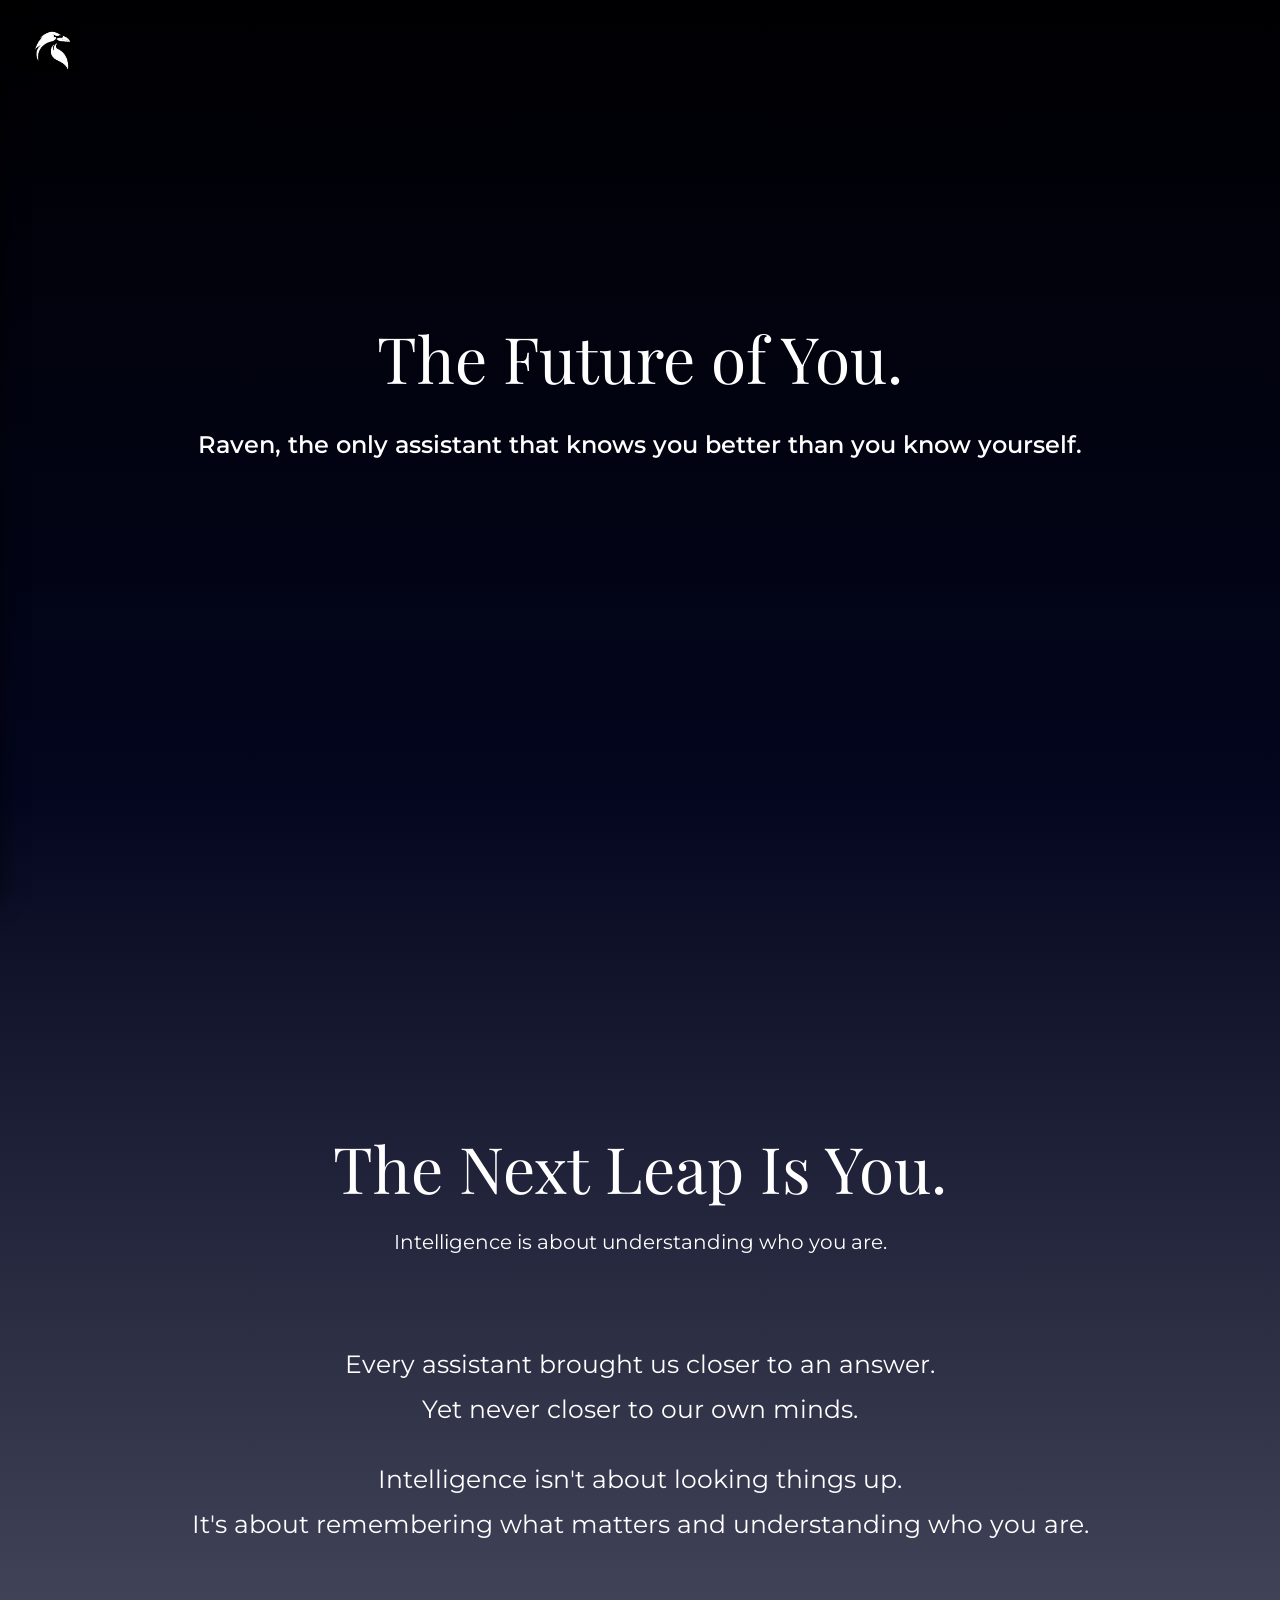
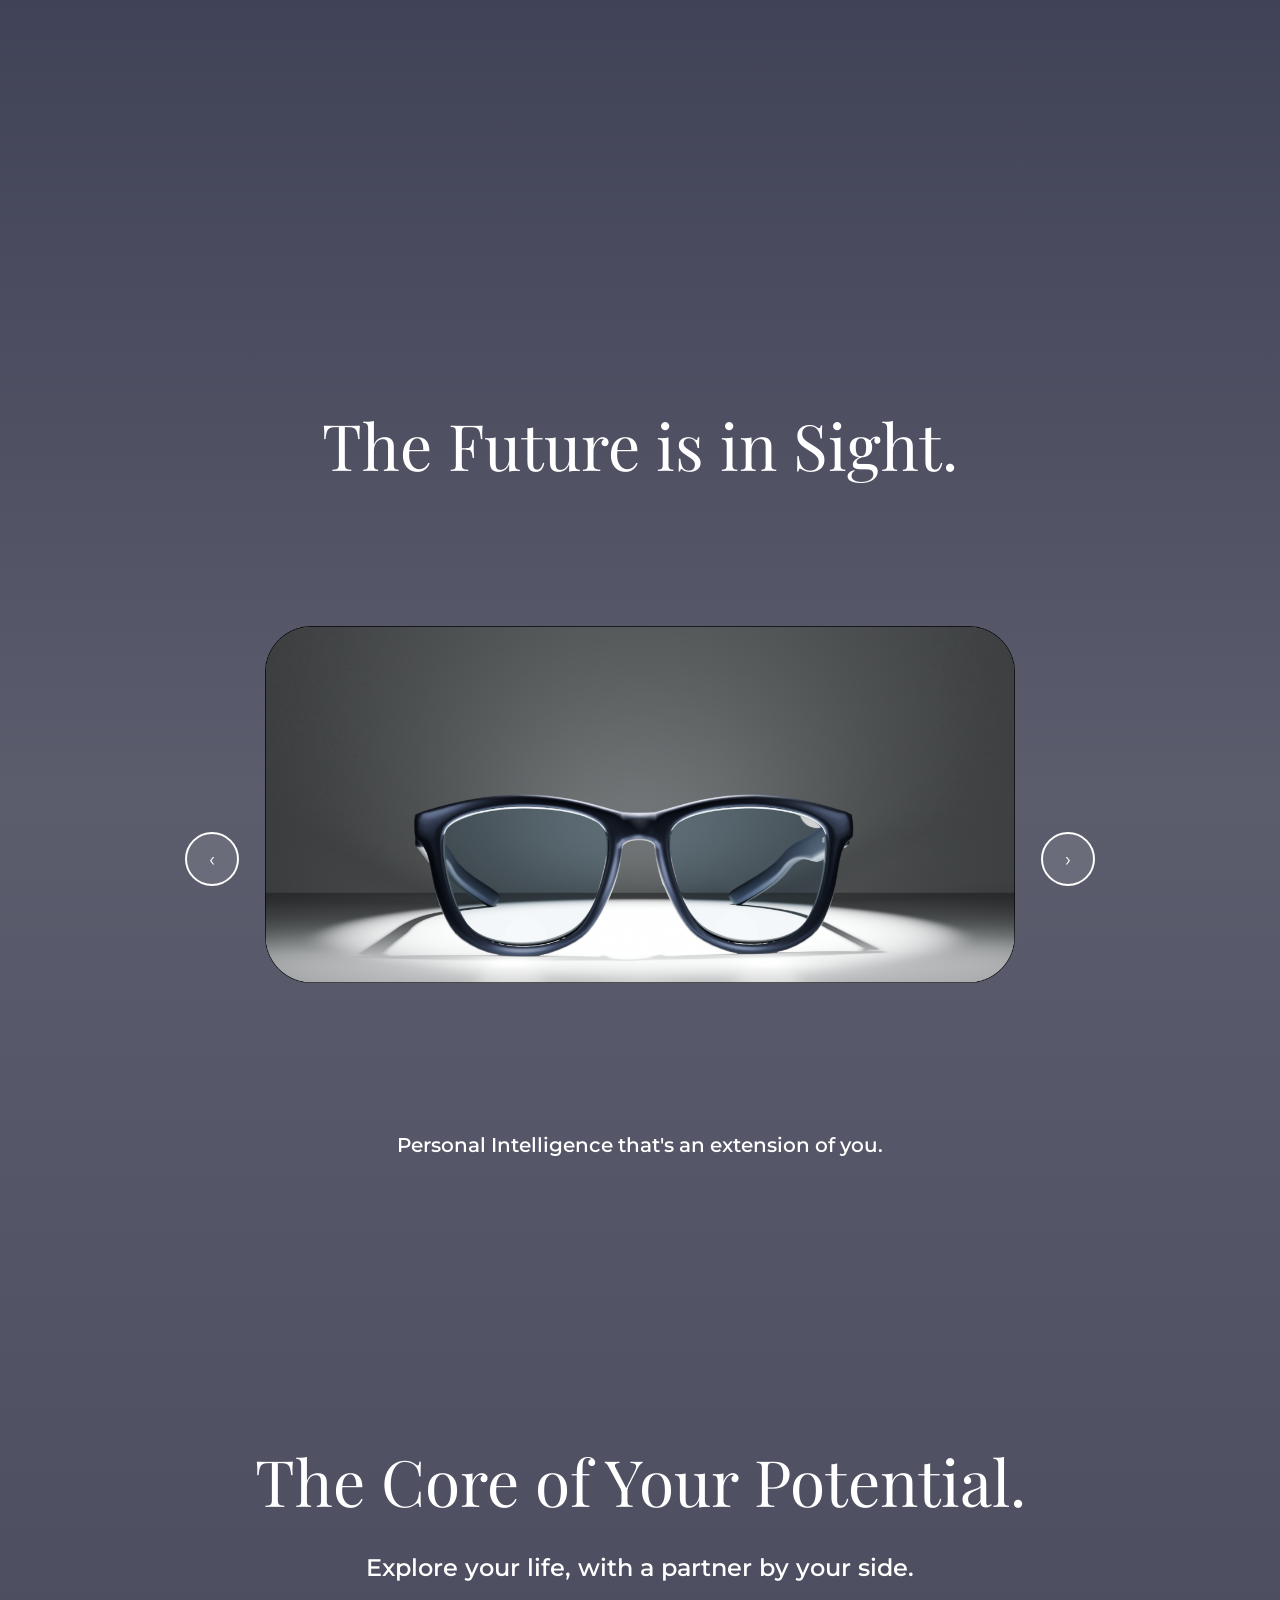
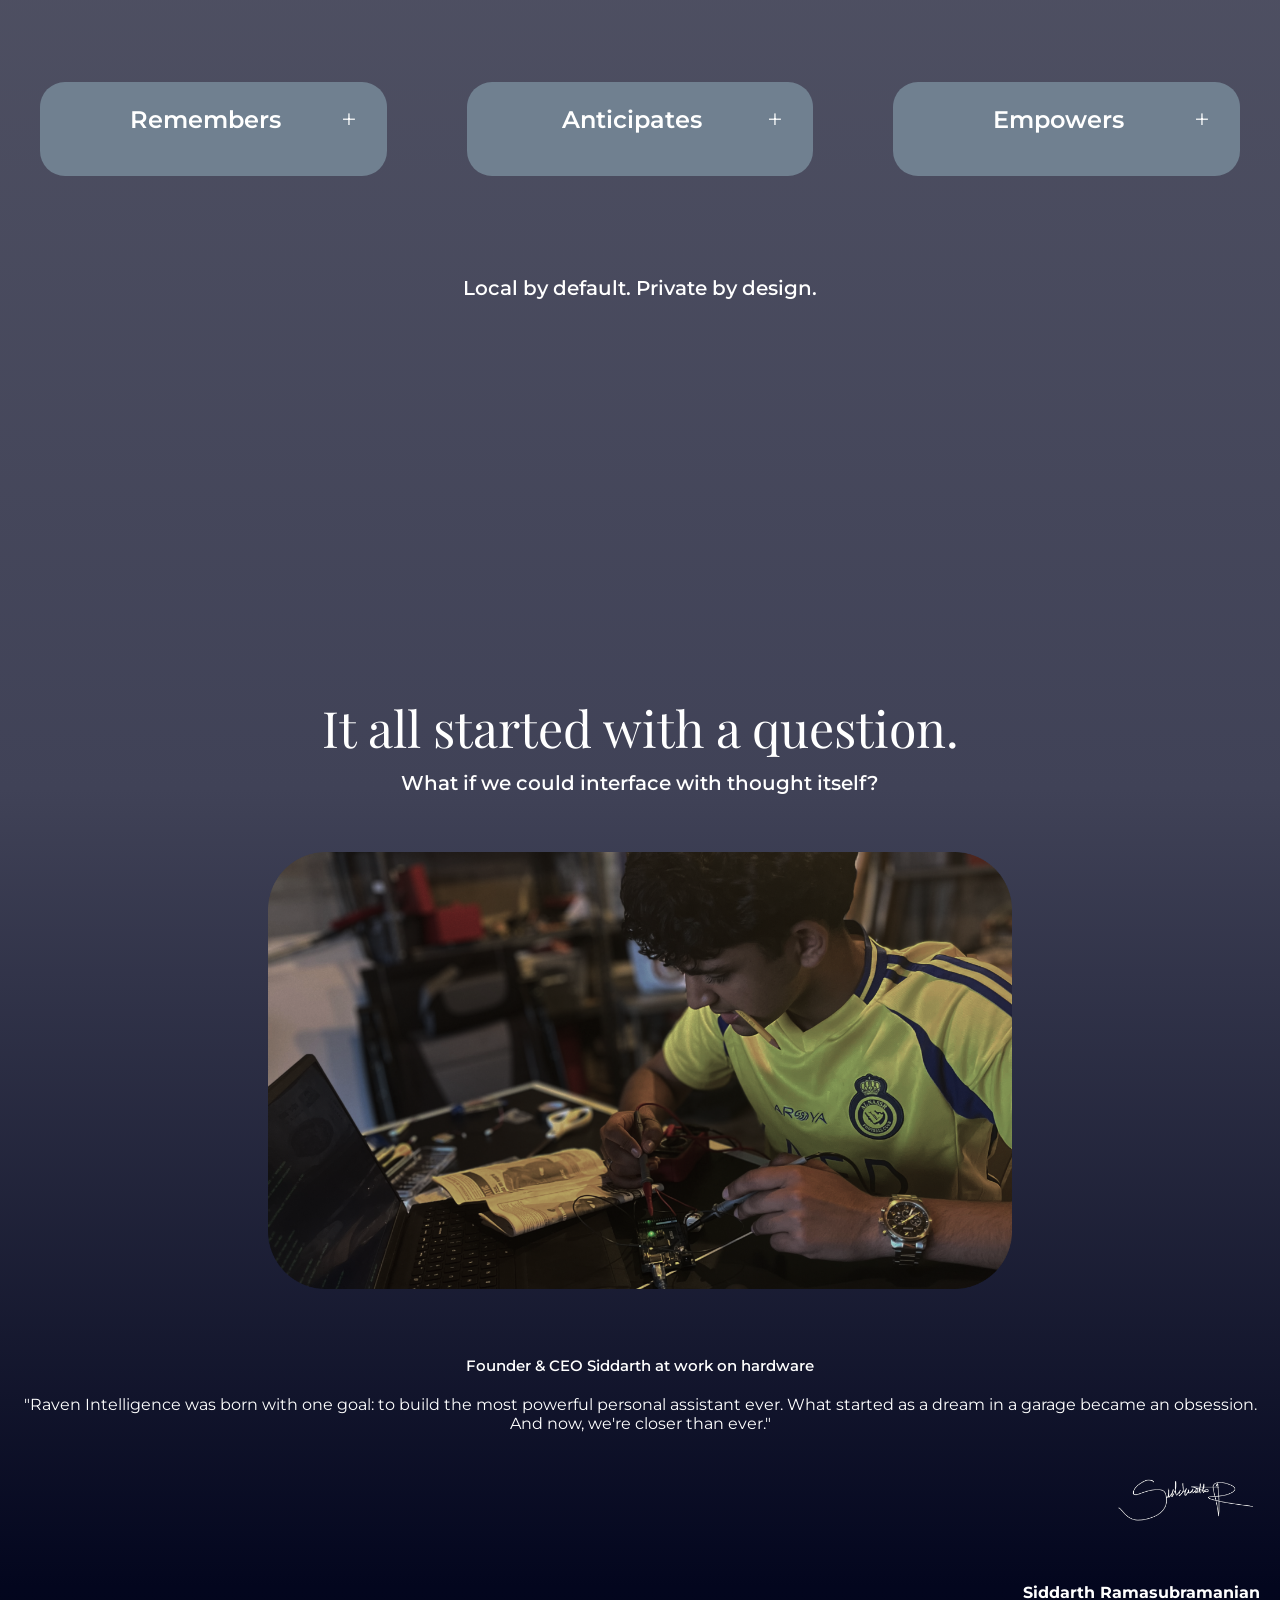
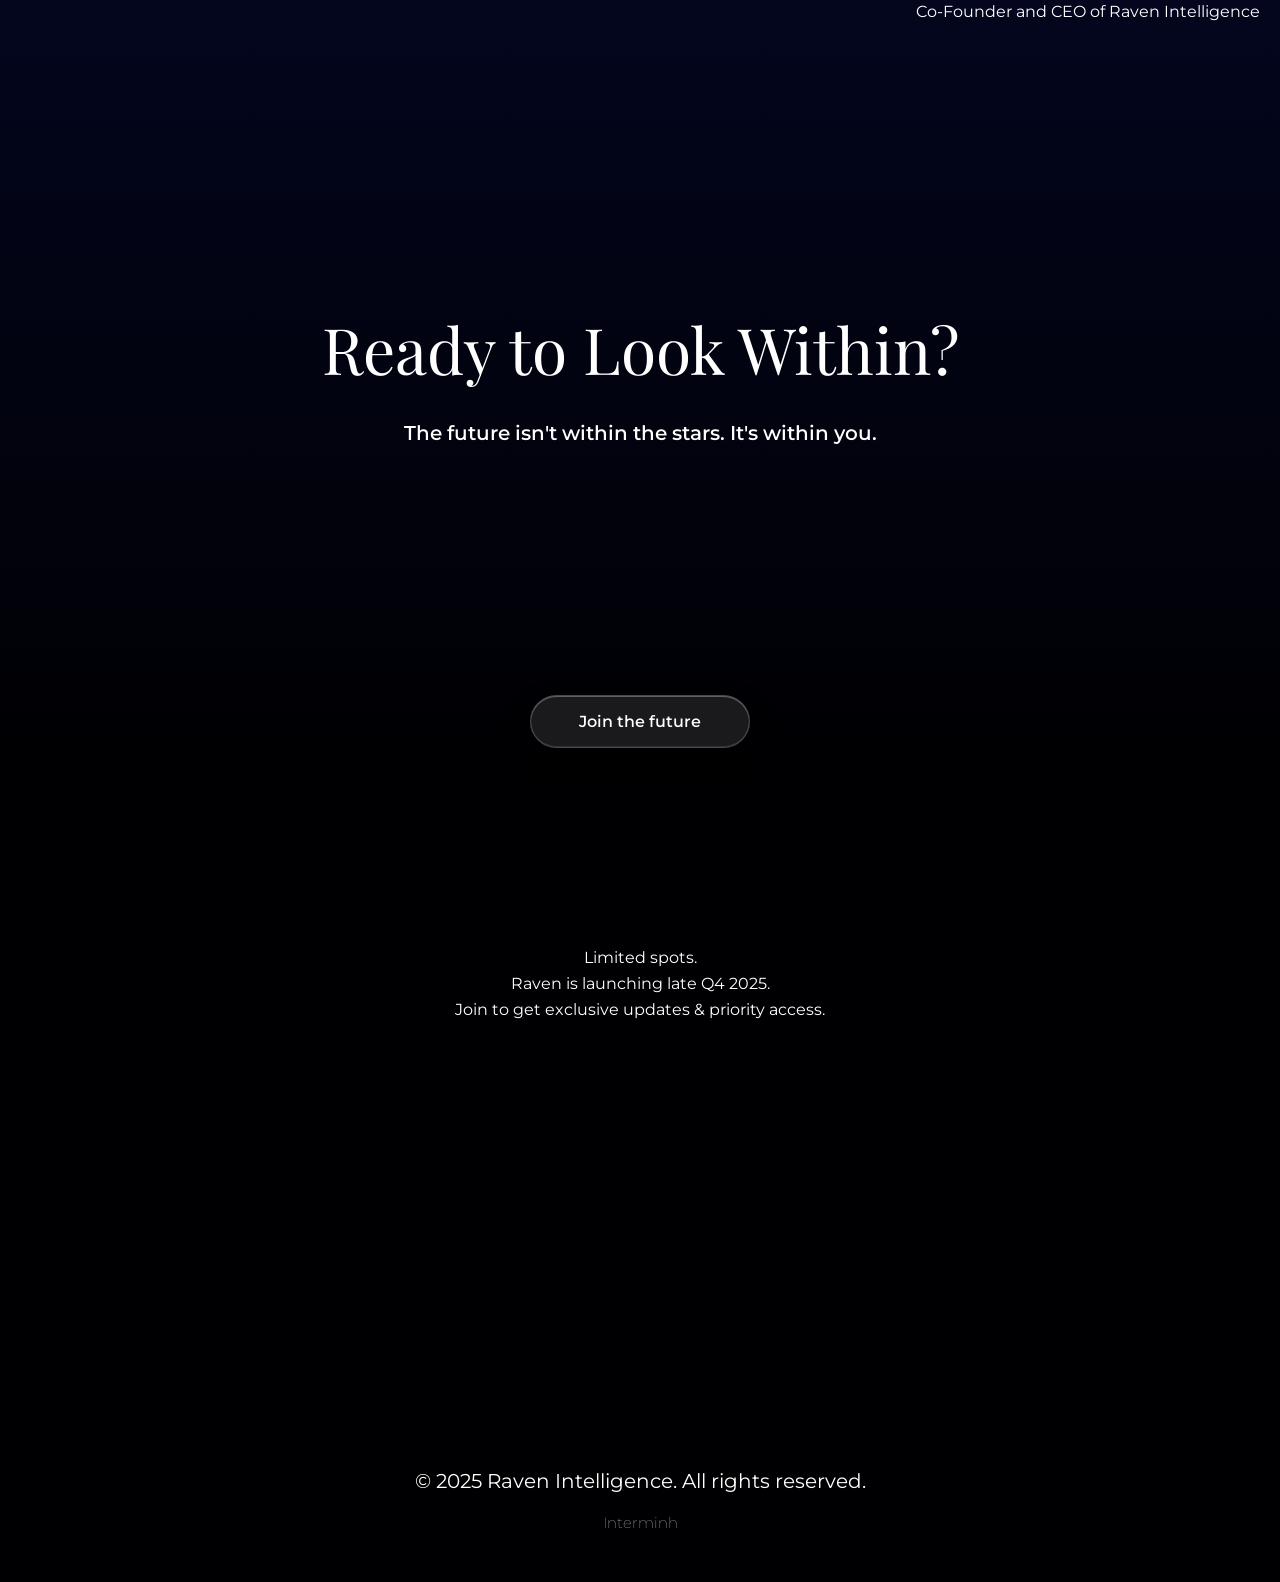
<file: index.html>
<!DOCTYPE html>
<html lang="en">
<head>
    <meta charset="UTF-8">
    <meta name="viewport" content="width=device-width, initial-scale=1.0">
    <title>Raven Intelligence</title>
    <link rel = "stylesheet" href = "index.css">
    <!-- Imported Playfair Display and Montserrat-->
     <link href="https://fonts.googleapis.com/css2?family=Playfair+Display&display=swap" rel="stylesheet">
     <link href="https://fonts.googleapis.com/css2?family=Montserrat&display=swap" rel="stylesheet">
</head>

<body>
    <!-- Header -->
    <div class = "header">
        <div class = "mainbar">
            <div class = "logo" onclick="toggleSideMenu()"><img src = "./images/raven-logo.jpg" alt = "The premier logo of Raven Intelligence."></div>
        </div>
        <div class = "hook">
            <div class = "top">The Future of You.</div>
            <div class = "middle">Raven, the only assistant that knows you better than you know yourself.</div>
            <div class = "arrow"><div></div><div></div></div>
        </div>
    </div>

    <!-- Side Menu -->
    <div class="side-menu" id="sideMenu">
        <div class="side-menu-header">
            <div class="menu-logo">
                <img src="./images/raven-logo.jpg" alt="Raven Intelligence">
                <span>Raven Intelligence</span>
            </div>
            <div class="close-btn" onclick="toggleSideMenu()">&times;</div>
        </div>
        <nav class="side-menu-nav">
            <a href="#info" onclick="closeSideMenuAndScroll('info')">About Us</a>
            <a href="#reveal" onclick="closeSideMenuAndScroll('reveal')">Features</a>
            <a href="#intro" onclick="closeSideMenuAndScroll('intro')">How It Works</a>
            <a href="#beginnings" onclick="closeSideMenuAndScroll('beginnings')">Our Story</a>
            <a href="https://stats.sender.net/forms/ejRJNv/view" target="_blank" rel="noopener noreferrer">Join the Waitlist</a>
        </nav>
    </div>

    <div class="side-menu-overlay" id="sideMenuOverlay" onclick="toggleSideMenu()"></div>

    <!-- Info section -->
     <div class = "info" id="info">
        <div class = "top">
            <div class = "title">The Next Leap Is You.</div>
            <div class = "under">Intelligence is about understanding who you are.</div>
        </div>
        <div class = "mid">
            <div class = "line">
                <div>Every assistant brought us closer to an answer.</div>
                <div>Yet never closer to our own minds.</div>
            </div>
            <div class = "line">
                <div>Intelligence isn't about looking things up.</div>
                <div>It's about remembering what matters and understanding who you are.</div>
            </div>
        <div class = "bottom">
        </div>
     </div>

     <!-- Reveal / product showcase carousel -->
     <div class = "reveal" id="reveal">
        <div class = "top">
            <div class = "title">The Future is in Sight.</div>
        </div>
        <div class="carousel-container" data-carousel="reveal">
            <div class="carousel-arrow left" onclick="previousSlide('reveal')">&#8249;</div>
            
            <div class="mid-content">
                <div class="reveal-mid1 active">
                    <div>
                        <div class = "photo"><img src = "images/raven-3.png" alt = "The front-view of Raven's Founder Edition model."></div>
                        <div class = "text">Personal Intelligence that's an extension of you.</div>
                    </div>
                </div>
                <div class="reveal-mid2">
                    <div>
                         <div class = "photo"><img src = "images/raven-1.png" alt = "The back-view of Raven's Founder Edition model."></div>
                         <div class = "text">Raven isn't in your way. You see through it.</div>
                    </div>
                </div>
                <div class="reveal-mid3">
                    <div>
                        <div class = "photo"><img src = "images/raven-2.png" alt = "A close up view of the personalized serial number on the product."></div>
                        <div class = "text">One of one thousand. Made to be remembered.</div>
                    </div>
                </div>
                <div class="reveal-mid4">
                    <div>
                        <div class = "photo"><img src = "images/raven-4.png" alt = "A view of the limited etching included on Raven FE."></div>
                        <div class = "text">Founder's Edition. Yours alone.</div>
                    </div>
                </div>
            </div>
            
            <div class="carousel-arrow right" onclick="nextSlide('reveal')">&#8250;</div>
        </div>
        
        <!-- Dot indicators for reveal carousel -->
        <div class="carousel-dots" data-carousel="reveal">
            <div class="dot active" onclick="goToSlide('reveal', 0)"></div>
            <div class="dot" onclick="goToSlide('reveal', 1)"></div>
            <div class="dot" onclick="goToSlide('reveal', 2)"></div>
            <div class="dot" onclick="goToSlide('reveal', 3)"></div>
        </div>
        <div class = "bottom">
        </div>
     </div>

    <!-- Intro section -->
     <div class = "intro" id="intro">
        <div class = "meet">
            <div class = "meet1">The Core of Your Potential.</div>
            <div class = "meet2">Explore your life, with a partner by your side.</div>
        </div>
        <div class = "table">
            <div class = "box" id="box1" onclick="toggleBox(this)">
                <div class = "sec">
                    <div>Remembers</div>
                    <div>+</div>
                </div>
                <div class = "text">
                    <div><strong>The most personal assistant ever made.</strong></div>
                    <div>Raven listens to, and remembers what you say, and uses it to answer your questions like a second brain.</div>
                </div>
            </div>
            <div class = "box" id="box2" onclick="toggleBox(this)">
                <div class = "sec">
                    <div>Anticipates</div>
                    <div>+</div>
                </div>
                <div class = "text">
                    <div><strong>Raven understands the world around you.</strong></div>
                    <div>Whether it's a question about your pet, favorite resturant, or your city, Raven responds instantly, with real-world knowledge tailored to you.</div>
                </div>
            </div>
            <div class = "box" id="box3" onclick="toggleBox(this)">
                <div class = "sec">
                    <div>Empowers</div>
                    <div>+</div>
                </div>
                <div class = "text">
                    <div><strong>Raven is the only assistant that helps you before you even ask.</strong></div>
                    <div>No more worrying about forgetting your umbrella. Raven's got you.</div>
                </div>
            </div>
        </div>
        <div class = "bottom">
            <div class = "text">Local by default. Private by design.</div>
        </div>
     </div>

     <!-- Beginnings section -->
      <div class = "beginnings" id="beginnings">
        <div class = "interface">
            <div class = "title">It all started with a question.</div>
            <div class = "line">What if we could interface with thought itself?</div>
        </div>

        <div class="carousel-container" data-carousel="beginnings">
            <div class="carousel-arrow left" onclick="previousSlide('beginnings')">&#8249;</div>
            
            <div class="mid-content">
                <div class="beginnings-mid1 active">
                    <div>
                         <div class = "photo"><img src = "images/beginning-2.png" alt = "Founder & CEO Siddarth at work on hardware"></div>
                         <div class = "text">Founder & CEO Siddarth at work on hardware</div>
                    </div>
                </div>
                <div class="beginnings-mid2">
                    <div>
                        <div class = "photo"><img src = "images/beginning-3.png" alt = "Co-Founder Bradley Nick reviewing software"></div>
                        <div class = "text">Co-Founder Bradley Nick reviewing software</div>
                    </div>
                </div>
                <div class="beginnings-mid3">
                    <div>
                        <div class = "photo"><img src = "images/beginning-4.png" alt = "Mapping the future of intelligence"></div>
                        <div class = "text">Mapping the future of intelligence</div>
                    </div>
                </div>
            </div>
            
            <div class="carousel-arrow right" onclick="nextSlide('beginnings')">&#8250;</div>
        </div>

        <div class = "start">
            <div class = "roots">"Raven Intelligence was born with one goal: to build the most powerful personal assistant ever. What started as a dream in a garage became an obsession. And now, we're closer than ever."</div>
            <div class = "signature">
                <img src = "images/signature.png" alt = "The signature of Raven's Founder, Siddarth Ramasubramanian.">
                <div class = "finisher">
                    <div><strong>Siddarth Ramasubramanian</strong></div>
                    <div>Co-Founder and CEO of Raven Intelligence</div>
                </div>
            </div>
        </div>

      </div>

      <!-- Finale section -->
       <div class = "finale" id = "finale">
            <div class = "look">
                <div class = "upper">Ready to Look Within?</div>
                <div class = "upper-2">The future isn't within the stars. It's within you.</div>
            </div>
            <div class = "bottom">
                <button><a href = "https://stats.sender.net/forms/ejRJNv/view" target="_blank" rel="noopener noreferrer">Join the future</a></button>
            </div>
            <div class = "end">
                <div>Limited spots.</div>
                <div>Raven is launching late Q4 2025.</div>
                <div>Join to get exclusive updates & priority access.</div>
            </div>
            <div class = "copyright">
                <div>© 2025 Raven Intelligence. All rights reserved.</div>
                <div class = "credit"><a href="https://github.com/Interminh" target="_blank" rel="noopener noreferrer">Interminh</a></div>
            </div>
       </div>

<script>
// Carousel state for each section
const carousels = {
    reveal: {
        currentSlide: 0,
        slides: ['reveal-mid1', 'reveal-mid2', 'reveal-mid3', 'reveal-mid4']
    },
    beginnings: {
        currentSlide: 0,
        slides: ['beginnings-mid1', 'beginnings-mid2', 'beginnings-mid3']
    }
};

function showSlide(carouselName, index) {
    const carousel = carousels[carouselName];
    if (!carousel || !carousel.slides) return;

    if (index < 0) index = carousel.slides.length - 1;
    if (index >= carousel.slides.length) index = 0;

    carousel.slides.forEach(slideClass => {
        const element = document.querySelector(`.${slideClass}`);
        if (element) element.classList.remove('active');
    });

    const currentSlideElement = document.querySelector(`.${carousel.slides[index]}`);
    if (currentSlideElement) currentSlideElement.classList.add('active');

    carousel.currentSlide = index;
    updateDotIndicators(carouselName, index);
}

function updateDotIndicators(carouselName, activeIndex) {
    const dotsContainer = document.querySelector(`.carousel-dots[data-carousel="${carouselName}"]`);
    if (dotsContainer) {
        const dots = dotsContainer.querySelectorAll('.dot');
        dots.forEach((dot, index) => {
            if (index === activeIndex) {
                dot.classList.add('active');
            } else {
                dot.classList.remove('active');
            }
        });
    }
}

function goToSlide(carouselName, index) {
    showSlide(carouselName, index);
}

function nextSlide(carouselName) {
    const carousel = carousels[carouselName];
    if (!carousel) return;
    showSlide(carouselName, carousel.currentSlide + 1);
}

function previousSlide(carouselName) {
    const carousel = carousels[carouselName];
    if (!carousel) return;
    showSlide(carouselName, carousel.currentSlide - 1);
}

setInterval(() => nextSlide('beginnings'), 5000);

// Swipe support for carousels
function initializeCarouselTouch() {
    const carouselContainers = document.querySelectorAll('.carousel-container');
    
    carouselContainers.forEach(container => {
        const carouselName = container.getAttribute('data-carousel');
        let startX = 0;
        let startY = 0;
        let currentX = 0;
        let currentY = 0;
        let isDragging = false;

        container.addEventListener('touchstart', (e) => {
            startX = e.touches[0].clientX;
            startY = e.touches[0].clientY;
            isDragging = true;
        });
        
        container.addEventListener('touchmove', (e) => {
            if (!isDragging) return;
            currentX = e.touches[0].clientX;
            currentY = e.touches[0].clientY;
        });
        
        container.addEventListener('touchend', (e) => {
            if (!isDragging) return;
            isDragging = false;
            
            const deltaX = startX - currentX;
            const deltaY = startY - currentY;
            
            // Only handle horizontal swipes (ignore vertical)
            if (Math.abs(deltaX) > Math.abs(deltaY) && Math.abs(deltaX) > 50) {
                if (deltaX > 0) {
                    nextSlide(carouselName); 
                } else {
                    previousSlide(carouselName); 
                }
            }
        });

        container.addEventListener('mousedown', (e) => {
            // Ignore drags starting on the arrows
            if (e.target.classList.contains('carousel-arrow')) {
                return;
            }
            
            startX = e.clientX;
            startY = e.clientY;
            isDragging = true;
            e.preventDefault();
        });
        
        container.addEventListener('mousemove', (e) => {
            if (!isDragging) return;
            currentX = e.clientX;
            currentY = e.clientY;
        });
        
        container.addEventListener('mouseup', (e) => {
            if (!isDragging) return;
            isDragging = false;
            
            const deltaX = startX - currentX;
            const deltaY = startY - currentY;
            
            if (Math.abs(deltaX) > Math.abs(deltaY) && Math.abs(deltaX) > 50) {
                if (deltaX > 0) {
                    nextSlide(carouselName);
                } else {
                    previousSlide(carouselName);
                }
            }
        });
    });
}


function checkCarouselSpace() {
    const revealContainer = document.querySelector('.reveal .carousel-container');
    if (!revealContainer) return;
    
    const containerRect = revealContainer.getBoundingClientRect();
    const containerWidth = containerRect.width;
    const minRequiredWidth = 600; 
    
    const leftArrow = revealContainer.querySelector('.carousel-arrow.left');
    const rightArrow = revealContainer.querySelector('.carousel-arrow.right');
    const dots = document.querySelector('.carousel-dots[data-carousel="reveal"]');
    
    if (containerWidth < minRequiredWidth || window.innerWidth <= 900) {
        // Hide arrows, show dots
        if (leftArrow) leftArrow.style.display = 'none';
        if (rightArrow) rightArrow.style.display = 'none';
        if (dots) dots.style.display = 'flex';
    } else {
        // Show arrows, hide dots
        if (leftArrow) leftArrow.style.display = 'flex';
        if (rightArrow) rightArrow.style.display = 'flex';
        if (dots) dots.style.display = 'none';
    }
}


const animatedBoxes = new Set();

// Typewriter effect in intro section
function fastTypewriterEffect(element, htmlContent, speed = 15) {
    return new Promise((resolve) => {
        element.innerHTML = '';
        element.style.visibility = 'visible';

        const tempDiv = document.createElement('div');
        tempDiv.innerHTML = htmlContent;
        const plainText = tempDiv.textContent || tempDiv.innerText;

        let i = 0;
        const timer = setInterval(() => {
            if (i < plainText.length) {
                const currentText = plainText.substring(0, i + 1);

                if (htmlContent.includes('<strong>')) {
                    const strongMatch = htmlContent.match(/<strong>(.*?)<\/strong>/);
                    if (strongMatch) {
                        const strongText = strongMatch[1];
                        if (currentText.length <= strongText.length) {
                            element.innerHTML = `<strong>${currentText}</strong>`;
                        } else {
                            const remainingText = currentText.substring(strongText.length);
                            element.innerHTML = `<strong>${strongText}</strong>${remainingText}`;
                        }
                    }
                } else {
                    element.textContent = currentText;
                }
                i++;
            } else {
                clearInterval(timer);
                element.innerHTML = htmlContent;
                resolve();
            }
        }, speed);
    });
}

// Expands an info box and types out its text
async function toggleBox(box) {
    const isExpanding = !box.classList.contains('expanded');
    const boxId = box.id;

    if (isExpanding && boxId && !animatedBoxes.has(boxId)) {
        animatedBoxes.add(boxId);

        const textDivs = box.querySelectorAll('.text div');
        textDivs.forEach(div => {
            div.style.visibility = 'hidden';
        });

        box.classList.add('expanded');

        const originalTexts = Array.from(textDivs).map(div => div.innerHTML);

        await new Promise(resolve => setTimeout(resolve, 400));

        for (let i = 0; i < textDivs.length; i++) {
            const div = textDivs[i];
            await fastTypewriterEffect(div, originalTexts[i], 10);
            if (i < textDivs.length - 1) {
                await new Promise(resolve => setTimeout(resolve, 100));
            }
        }
    } else {
        box.classList.toggle('expanded');
    }
}

// Scroll to a section from the sidebar
function scrollToSection(sectionId) {
    const element = document.getElementById(sectionId);
    if (element) {
        
        const blockPosition = (sectionId === 'info' || sectionId === 'beginnings') ? 'start' : 'center';
        
        element.scrollIntoView({
            behavior: 'smooth',
            block: blockPosition
        });
    }
}

// Side menu functions
function toggleSideMenu() {
    const sideMenu = document.getElementById('sideMenu');
    const overlay = document.getElementById('sideMenuOverlay');
    
    if (sideMenu.classList.contains('open')) {
        sideMenu.classList.remove('open');
        overlay.classList.remove('active');
        document.body.style.overflow = 'auto'; 
    } else {
        sideMenu.classList.add('open');
        overlay.classList.add('active');
        document.body.style.overflow = 'hidden'; 
    }
}

function closeSideMenuAndScroll(sectionId) {
    const sideMenu = document.getElementById('sideMenu');
    const overlay = document.getElementById('sideMenuOverlay');

    sideMenu.classList.remove('open');
    overlay.classList.remove('active');
    document.body.style.overflow = 'auto';

    setTimeout(() => {
        scrollToSection(sectionId);
    }, 300);
}

// Fades sections in as they scroll into view
class ScrollAnimations {
    constructor() {
        this.sections = document.querySelectorAll('.header, .info, .reveal, .intro, .beginnings, .finale');
        this.animatedSections = new Set();
        this.init();
    }

    init() {
        this.sections.forEach((section, index) => {
            if (index === 0) {
                // Keep header visible
                section.classList.add('scroll-visible');
            } else {
                // Hide other sections initially
                section.classList.add('scroll-hidden');
            }
        });

        this.observer = new IntersectionObserver(
            (entries) => this.handleIntersection(entries),
            {
                threshold: 0.1, 
                rootMargin: '-50px 0px -50px 0px' 
            }
        );

        this.sections.forEach((section, index) => {
            if (index > 0) {
                this.observer.observe(section);
            }
        });
    }

    handleIntersection(entries) {
        entries.forEach(entry => {
            if (entry.isIntersecting) {
                const section = entry.target;
                const sectionId = section.id || section.className.split(' ')[0];
                
                // Only animate if not already animated
                if (!this.animatedSections.has(sectionId)) {
                    this.animateSection(section);
                    this.animatedSections.add(sectionId);
                }
            }
        });
    }

    animateSection(section) {
        section.classList.remove('scroll-hidden');
        section.classList.add('scroll-visible');

        setTimeout(() => {
            section.classList.add('scroll-animated');
        }, 50);
    }
}

function initializeCarousel() {
    showSlide('reveal', 0);
    showSlide('beginnings', 0);
}

document.addEventListener('DOMContentLoaded', function() {
    initializeCarousel();
    initializeCarouselTouch();
    checkCarouselSpace();
    new ScrollAnimations();
    window.addEventListener('resize', checkCarouselSpace);
});
</script>

</body>

</html>
</file>
<file: index.css>
/* Universal Styles */
html {
    scroll-behavior: smooth;
}

/* Universal image scaling */
img {
    max-width: 100%;
    height: auto;
    object-fit: contain;
}

@font-face {
  font-family: "RavenFont";
  src: url('Ravenfont.ttf') format('truetype');
  font-weight: normal;
  font-style: normal;
}

body {
    background: linear-gradient(180deg, #000002 0%, #03061E 12.5%, #404257 25%, #5B5C6C 37.5%, #404257 62.5%, #03061E 75%, #000002 87.5%);
    min-height: 100vh;
    margin: 0;
    padding: 0;
    color: #FFFFFF;

    font-family: "Montserrat", sans-serif;
    
    user-select: none;
    display: flex;
    flex-direction: column;
    gap: 5vh;
    max-width: 100vw;
}

a {
    text-decoration: none;
    color: #FFFFFF;
}

/* Apple inspired animations during scrolltime */
.scroll-hidden {
    opacity: 0;
    transform: translateY(60px);
    transition: none;
}

.scroll-visible {
    opacity: 1;
    transform: translateY(0);
    transition: opacity 0.8s cubic-bezier(0.25, 0.46, 0.45, 0.94),
                transform 0.8s cubic-bezier(0.25, 0.46, 0.45, 0.94);
}

.scroll-animated {
    transition-duration: 0.8s;
}

/* Reveal carousel specific animations */
.reveal.scroll-hidden .carousel-container,
.reveal.scroll-hidden .carousel-dots {
    opacity: 0;
    transform: translateY(40px);
    transition: none;
}

.reveal.scroll-visible .carousel-container {
    opacity: 1;
    transform: translateY(0);
    transition: opacity 1.2s cubic-bezier(0.25, 0.46, 0.45, 0.94) 0.3s,
                transform 1.2s cubic-bezier(0.25, 0.46, 0.45, 0.94) 0.3s;
}

.reveal.scroll-visible .carousel-dots {
    opacity: 1;
    transform: translateY(0);
    transition: opacity 1.0s cubic-bezier(0.25, 0.46, 0.45, 0.94) 0.6s,
                transform 1.0s cubic-bezier(0.25, 0.46, 0.45, 0.94) 0.6s;
}

/* Carousel arrows fade in */
.reveal.scroll-hidden .carousel-arrow {
    opacity: 0;
    transform: scale(0.8);
    transition: none;
}

.reveal.scroll-visible .carousel-arrow.left {
    opacity: 1;
    transform: scale(1);
    transition: opacity 0.8s cubic-bezier(0.25, 0.46, 0.45, 0.94) 0.5s,
                transform 0.8s cubic-bezier(0.25, 0.46, 0.45, 0.94) 0.5s;
}

.reveal.scroll-visible .carousel-arrow.right {
    opacity: 1;
    transform: scale(1);
    transition: opacity 0.8s cubic-bezier(0.25, 0.46, 0.45, 0.94) 0.7s,
                transform 0.8s cubic-bezier(0.25, 0.46, 0.45, 0.94) 0.7s;
}

/* Intro section expandable boxes animation */
.intro.scroll-hidden .box {
    opacity: 0;
    transform: translateY(50px) scale(0.95);
    transition: none;
}

.intro.scroll-visible .box#box1 {
    opacity: 1;
    transform: translateY(0) scale(1);
    transition: opacity 1.0s cubic-bezier(0.25, 0.46, 0.45, 0.94) 0.2s,
                transform 1.0s cubic-bezier(0.25, 0.46, 0.45, 0.94) 0.2s;
}

.intro.scroll-visible .box#box2 {
    opacity: 1;
    transform: translateY(0) scale(1);
    transition: opacity 1.0s cubic-bezier(0.25, 0.46, 0.45, 0.94) 0.4s,
                transform 1.0s cubic-bezier(0.25, 0.46, 0.45, 0.94) 0.4s;
}

.intro.scroll-visible .box#box3 {
    opacity: 1;
    transform: translateY(0) scale(1);
    transition: opacity 1.0s cubic-bezier(0.25, 0.46, 0.45, 0.94) 0.6s,
                transform 1.0s cubic-bezier(0.25, 0.46, 0.45, 0.94) 0.6s;
}

/* Bottom text animation */
.intro.scroll-hidden .bottom .text {
    opacity: 0;
    transform: translateY(30px);
    transition: none;
}

.intro.scroll-visible .bottom .text {
    opacity: 1;
    transform: translateY(0);
    transition: opacity 1.2s cubic-bezier(0.25, 0.46, 0.45, 0.94) 0.8s,
                transform 1.2s cubic-bezier(0.25, 0.46, 0.45, 0.94) 0.8s;
}

/* Beginnings carousel specific animations */
.beginnings.scroll-hidden .carousel-container {
    opacity: 0;
    transform: translateY(40px);
    transition: none;
}

.beginnings.scroll-visible .carousel-container {
    opacity: 1;
    transform: translateY(0);
    transition: opacity 1.2s cubic-bezier(0.25, 0.46, 0.45, 0.94) 0.3s,
                transform 1.2s cubic-bezier(0.25, 0.46, 0.45, 0.94) 0.3s;
}

/* Beginnings carousel arrows fade in */
.beginnings.scroll-hidden .carousel-arrow {
    opacity: 0;
    transform: scale(0.8);
    transition: none;
}

.beginnings.scroll-visible .carousel-arrow.left {
    opacity: 1;
    transform: scale(1);
    transition: opacity 0.8s cubic-bezier(0.25, 0.46, 0.45, 0.94) 0.5s,
                transform 0.8s cubic-bezier(0.25, 0.46, 0.45, 0.94) 0.5s;
}

.beginnings.scroll-visible .carousel-arrow.right {
    opacity: 1;
    transform: scale(1);
    transition: opacity 0.8s cubic-bezier(0.25, 0.46, 0.45, 0.94) 0.7s,
                transform 0.8s cubic-bezier(0.25, 0.46, 0.45, 0.94) 0.7s;
}

/* Beginnings text content animation */
.beginnings.scroll-hidden .start .roots {
    opacity: 0;
    transform: translateY(30px);
    transition: none;
}

.beginnings.scroll-visible .start .roots {
    opacity: 1;
    transform: translateY(0);
    transition: opacity 1.0s cubic-bezier(0.25, 0.46, 0.45, 0.94) 0.6s,
                transform 1.0s cubic-bezier(0.25, 0.46, 0.45, 0.94) 0.6s;
}

.beginnings.scroll-hidden .start .signature {
    opacity: 0;
    transform: translateY(30px) scale(0.95);
    transition: none;
}

.beginnings.scroll-visible .start .signature {
    opacity: 1;
    transform: translateY(0) scale(1);
    transition: opacity 1.2s cubic-bezier(0.25, 0.46, 0.45, 0.94) 0.9s,
                transform 1.2s cubic-bezier(0.25, 0.46, 0.45, 0.94) 0.9s;
}

/* Finale section animations */
.finale.scroll-hidden .bottom button {
    opacity: 0;
    transform: translateY(40px) scale(0.9);
    transition: none;
}

.finale.scroll-visible .bottom button {
    opacity: 1;
    transform: translateY(0) scale(1);
    transition: opacity 1.2s cubic-bezier(0.25, 0.46, 0.45, 0.94) 0.3s,
                transform 1.2s cubic-bezier(0.25, 0.46, 0.45, 0.94) 0.3s;
}

.finale.scroll-hidden .end div {
    opacity: 0;
    transform: translateY(25px);
    transition: none;
}

.finale.scroll-visible .end div:nth-child(1) {
    opacity: 1;
    transform: translateY(0);
    transition: opacity 0.8s cubic-bezier(0.25, 0.46, 0.45, 0.94) 0.5s,
                transform 0.8s cubic-bezier(0.25, 0.46, 0.45, 0.94) 0.5s;
}

.finale.scroll-visible .end div:nth-child(2) {
    opacity: 1;
    transform: translateY(0);
    transition: opacity 0.8s cubic-bezier(0.25, 0.46, 0.45, 0.94) 0.7s,
                transform 0.8s cubic-bezier(0.25, 0.46, 0.45, 0.94) 0.7s;
}

.finale.scroll-visible .end div:nth-child(3) {
    opacity: 1;
    transform: translateY(0);
    transition: opacity 0.8s cubic-bezier(0.25, 0.46, 0.45, 0.94) 0.9s,
                transform 0.8s cubic-bezier(0.25, 0.46, 0.45, 0.94) 0.9s;
}

.finale.scroll-hidden .copyright {
    opacity: 0;
    transform: translateY(20px);
    transition: none;
}

.finale.scroll-visible .copyright {
    opacity: 1;
    transform: translateY(0);
    transition: opacity 1.0s cubic-bezier(0.25, 0.46, 0.45, 0.94) 1.1s,
                transform 1.0s cubic-bezier(0.25, 0.46, 0.45, 0.94) 1.1s;
}

/*Center Alignment*/
.header, .info, .reveal, .intro, .beginnings, .finale {
    text-align: center;
    min-height: 95vh;
    display: flex;
    flex-direction: column;
    justify-content: center;
    box-sizing: border-box;
    /* overflow: hidden; */
}

.top, .title, .meet1, .meet2, .interface .title, .interface .line, 
.upper, .upper-2, .under, .line {
    text-align: center;
    margin-left: auto;
    margin-right: auto;
}
.bottom, .button {
    display: flex;
    justify-content: center;
    align-items: center;
}

.carousel-container, .mid-content {
    margin-left: auto;
    margin-right: auto;
}

.table {
    margin-left: auto;
    margin-right: auto;
}

.signature, .finisher {
    text-align: right;
}

/* ---------------Header Style-----------------------------*/
.header {
    /* background: linear-gradient(180deg, #000002 0%, #03061E 67%); */
    gap: 15vh; 
    margin: 0;
    padding: 20px;
    justify-content: flex-start;
}

.logo img{
    width: 50px;
    height: auto;
    margin: 7px;
}

.sign-up {
       margin-right: 30px;
       
}

.mainbar {
    display: flex;
    margin: 0;
    justify-content: flex-start;
    align-self: flex-start;
    width: 100%;
}

.hook {
    display: flex;
    flex-direction: column;
    align-items: center;
    flex: 1;
    justify-content: center;
    margin-top: -10vh;
}

.top {
    font-family: "Playfair Display", sans-serif;
    font-size: 64px;
    margin-bottom: 30px;
}

.middle {
    font-size: 24px;
    margin-bottom: 75px;
    font-weight: 550;
}

.bottom {
    font-size: 18px;
    margin-bottom: 265px;
}

.bottom button {
    padding: 16px 48px;
    border-radius: 50px;
    background: rgba(255, 255, 255, 0.1);
    backdrop-filter: blur(20px);
    -webkit-backdrop-filter: blur(20px);
    color: #ffffff;
    border: 1px solid rgba(255, 255, 255, 0.2);
    font-family: "Montserrat", sans-serif;
    font-size: 16px;
    font-weight: 550;
    cursor: pointer;
    transition: all 0.3s cubic-bezier(0.25, 0.46, 0.45, 0.94);
    position: relative;
    overflow: hidden;
    box-shadow: 
        0 8px 32px rgba(0, 0, 0, 0.1),
        inset 0 1px 0 rgba(255, 255, 255, 0.3),
        inset 0 -1px 0 rgba(255, 255, 255, 0.1);
    z-index: 1;
}

.bottom button::before {
    content: '';
    position: absolute;
    top: 0;
    left: -100%;
    width: 100%;
    height: 100%;
    background: linear-gradient(90deg, transparent, rgba(255, 255, 255, 0.2), transparent);
    transition: left 0.5s ease;
    z-index: 3;
}

.bottom button:hover {
    background: rgba(255, 255, 255, 0.15);
    border-color: rgba(255, 255, 255, 0.3);
    transform: translateY(-2px) scale(1.02);
    box-shadow: 
        0 12px 40px rgba(0, 0, 0, 0.15),
        inset 0 1px 0 rgba(255, 255, 255, 0.4),
        inset 0 -1px 0 rgba(255, 255, 255, 0.15);
}

.bottom button:hover::before {
    left: 100%;
}

.bottom button:active {
    transform: translateY(-1px) scale(1.01);
    background: rgba(255, 255, 255, 0.2);
    transition: all 0.1s ease;
}


.bottom button {
    margin-top: 50px;
}


.header .arrow {
    display: flex;
    flex-direction: column;
    align-items: center;
    gap: 15px;
    margin-bottom: 100px;
}

/* ------------------------------Info Styling--------------------------------*/
.info {
    display: flex;
    flex-direction: column;
    align-items: center;
    gap: 35px;
    padding-top: 200px;
}

.info .top {
    display: flex;
    flex-direction: column;
    margin: 25px;
    align-items: center;
    gap: 20px;
}

.info .top .under {
    font-family: "Montserrat", sans-serif;
    font-size: 20px;
}

.info .mid {
    display: flex;
    flex-direction: column;
    margin: 35px 0px;
    font-size: 25px;
    align-items: center;
    gap: 40px;
}

.info .mid .line {
    display: flex;
    flex-direction: column;
    align-items: center;
    gap: 15px;
}

/*--------------------------Reveal Section Styling------------------------------*/
.reveal {
    display: flex;
    flex-direction: column;
    align-items: center;
    margin: 50px 20px;
    position: relative;
}

.reveal .top {
    text-align: center;
    margin-bottom: 50px;
}

.reveal .title {
    font-family: "Playfair Display", sans-serif;
    font-size: 64px;
    margin-bottom: 20px;
}

.reveal .line {
    font-size: 24px;
    font-weight: 550;
}

/* Carousel Container */
.carousel-container {
    position: relative;
    width: 100%;
    max-width: 1300px;
    margin: 75px;
    height: 400px;
    display: flex;
    align-items: center;
    justify-content: center;
    

}


.reveal .carousel-container {
    min-width: 1250px;     
    margin: 75px;   
}


.carousel-arrow {
    position: absolute;
    top: 50%;
    transform: translateY(-50%);
    background: rgba(255, 255, 255, 0.1);
    border: 2px solid #FFFFFF;
    border-radius: 50%;
    width: 50px;
    height: 50px;
    display: flex;
    align-items: center;
    justify-content: center;
    cursor: pointer;
    font-size: 20px;
    color: #FFFFFF;
    transition: all 0.3s ease;
    z-index: 10;
}

.carousel-arrow:hover {
    background: rgba(255, 255, 255, 0.2);
    transform: translateY(-50%) scale(1.1);
}

/* Carousel dot display */
.carousel-dots {
    display: none; 
    justify-content: center;
    gap: 10px;
    margin-top: 20px;
    position: relative;
    z-index: 5;
}

.dot {
    width: 12px;
    height: 12px;
    border-radius: 50%;
    background: rgba(255, 255, 255, 0.3);
    cursor: pointer;
    transition: all 0.3s ease;
}

.dot.active {
    background: #FFFFFF;
    transform: scale(1.3);
}

.dot:hover {
    background: rgba(255, 255, 255, 0.6);
    transform: scale(1.1);
}


@media screen and (max-width: 900px) {
    .reveal .carousel-container {
        position: relative;
    }
    
    .reveal .carousel-arrow {
        display: none;
    }
    
    .reveal .carousel-dots {
        display: flex;
    }
}


@media screen and (min-width: 901px) {
    .reveal .carousel-container {
        min-width: 600px; 
    }
    
    .reveal .carousel-arrow.left {
        left: -80px; 
    }
    
    .reveal .carousel-arrow.right {
        right: -80px; 
    }
}



.mid-content {
    width: 100%;
    height: 600px;
    display: flex;
    flex: 1;
    align-items: center;
    justify-content: center;
    background: transparent;
    border-radius: 25px;
    position: relative;
    overflow: hidden;
}


.reveal .mid-content {
    width: 100%;
    height: 650px;
    max-width: none;
}

.mid1, .mid2, .mid3, .mid4,
.reveal-mid1, .reveal-mid2, .reveal-mid3, .reveal-mid4,
.beginnings-mid1, .beginnings-mid2, .beginnings-mid3, .beginnings-mid4 {
    position: absolute;
    width: 100%;
    height: 100%;
    display: flex;
    align-items: center;
    justify-content: center;
    font-size: 24px;
    color: #333;
    opacity: 0;
    transition: opacity 0.5s ease-in-out;
}

.mid1 > div, .mid2 > div, .mid3 > div, .mid4 > div,
.reveal-mid1 > div, .reveal-mid2 > div, .reveal-mid3 > div, .reveal-mid4 > div,
.beginnings-mid1 > div, .beginnings-mid2 > div, .beginnings-mid3 > div, .beginnings-mid4 > div {
    display: flex;
    flex-direction: column;
    align-items: center;
    justify-content: center;
    width: 100%;
    height: 100%;
    gap: 20px;
}

.reveal .photo {
    display: flex;
    align-items: center;
    justify-content: center;
    width: 100%;
    height: 100%;
    max-width: 100%;
    max-height: 100%;
}

.photo img {
    width: 100%;
    height: 100%;
    object-fit: contain;
    border-radius: 81px;
}


.text {
    text-align: center;
    font-size: 20px;
    font-weight: 550;
    color: #FFFFFF;
    max-width: 80%;
    margin-top: 10px;
}

.mid1.active, .mid2.active, .mid3.active, .mid4.active,
.reveal-mid1.active, .reveal-mid2.active, .reveal-mid3.active, .reveal-mid4.active,
.beginnings-mid1.active, .beginnings-mid2.active, .beginnings-mid3.active, .beginnings-mid4.active {
    opacity: 1;
}

.reveal .carousel-arrow.left {
    left: -80px;
}

.reveal .carousel-arrow.right {
    right: -80px;
}


.reveal .bottom .button {
    margin-top: 50px;
}

.reveal .bottom {
    margin-bottom: 100px;
}

/* ------------------------------Intro Styling----------------------------------*/
/* .intro .arrow {
    margin-top: 150px;
    display: flex;
    flex-direction: column;
    align-items: center;
    gap: 15px;
} */

.intro {
    display: flex;
    flex-direction: column;
    margin: 25px;
    align-items: center;
    justify-content: center;
}

.meet {
    margin-top: 25px;
    display: flex;
    flex-direction: column;
    align-items: center;
    margin-bottom: 25px;
}

.meet1 {
    font-family: "Playfair Display", sans-serif;
    font-size: 64px;
    margin-bottom: 30px;
}

.meet2 {
    font-size: 24px;
    margin-bottom: 75px;
    font-weight: 550;
}

.table {
    display: flex;
    justify-content: space-between;
    align-items: flex-start;
    gap: 80px;
    max-width: 1200px;
    width: 100%;
}

.box {
    display: flex;
    flex-direction: column;
    flex: 1;
    background-color: slategray;
    padding: 10px 30px;
    border-radius: 25px;
    transition: all 0.3s ease;
    cursor: pointer;
}

.sec {
    display: flex;
    justify-content: space-between;
    align-items: center;
    font-size: 24px;
    font-weight: 600;
    margin: 0;
    padding: 10px 0;
}

.sec div:first-child {
    flex: 1;
}

.sec div:last-child {
    font-size: 28px;
    font-weight: 300;
    transition: transform 0.3s ease;
}

.intro .table .text {
    font-size: 18px;
    margin-top: 20px;
    max-height: 0;
    overflow: hidden;
    opacity: 0;
    transition: all 0.4s ease;
    text-align: left;
}

.intro .text div {
    margin-bottom: 20px;
}

.intro .text div:last-child {
    margin-bottom: 0;
}

.box.expanded {
    height: 320px;
}

.box.expanded .text {
    max-height: 350px;
    opacity: 1;
}

.box.expanded .sec div:last-child {
    transform: rotate(45deg);
}

.intro .bottom {
    margin-top: 90px;
    display: flex;
    flex-direction: column;
    align-items: center;
    width: 1000px;
    gap: 20px;
    margin-bottom: 200px;
}

/* ---------------------------------Beginnings Style---------------------- */
.beginnings {
    display: flex;
    flex-direction: column;
    align-items: center;
    margin: 50px 20px;
    position: relative;
}

.interface {
    text-align: center;
    margin-bottom: 25px;
}

.interface .title {
    font-family: "Playfair Display", sans-serif;
    font-size: 50px;
    margin-bottom: 10px;
}

.interface .line {
    font-size: 20px;
    font-weight: 550;
}

.beginnings .photo {
    width: 60%;  
    height: 85%;
    max-width: 100%;
    max-height: 100%;
}
.beginnings .text {
    font-size: 15px;     
    font-weight: 550;    
    max-width: 80%;      
}

.beginnings .carousel-arrow.left {
    display: none;         
}

.beginnings .carousel-arrow.right {
    display: none;       
}

.start {
    margin-top: 25px;
    display: flex;
    flex-direction: column;
}

.roots {
    text-align: center;
}

.signature {
    display: flex;
    flex-direction: column;
    align-items: flex-end;
}

.signature img {
    height: 150px;        
    width: 150px;         
    /* background-color: black; */
}

.finisher {
    display: flex;
    flex-direction: column;
    align-items: flex-end;
    margin-bottom: 200px;
}

/* --------------Finale Style ------------------------------- */
.finale {
    display: flex;
    flex-direction: column;
    align-items: center;
    gap: 200px;
}

.finale .bottom {
    margin-bottom: 0px;
}

.look {
    display: flex;
    flex-direction: column;
    align-items: center;
}

.finale .upper {
    font-family: "Playfair Display", sans-serif;
    font-size: 64px;
    margin-bottom: 30px;
}

.finale .upper-2 {
    font-size: 20px;
    font-weight: 550;
}


.end {
    display: flex;
    flex-direction: column;
    gap: 7px;
    align-items: center;
    margin-bottom: 200px;
}

.copyright {
    padding: 50px;
    text-align: center;
    display: flex;
    flex-direction: column;
    gap: 20px;
    font-size: 20px;
}

.credit {
    font-size: 15px;
}

.credit a {
    color: gainsboro;
    font-weight:lighter;
}


/* -----------------Side bar Styling --------------------------------*/


.logo {
    cursor: pointer;
    transition: transform 0.2s ease;
}

.logo:hover {
    transform: scale(1.05);
}


.side-menu {
    position: fixed;
    top: 0;
    left: -350px;
    width: 350px;
    height: 100vh;
    background: #000002;
    box-shadow: 2px 0 20px rgba(0, 0, 0, 0.5);
    transition: left 0.3s ease;
    z-index: 1000;
    overflow-y: auto;
}

.side-menu.open {
    left: 0;
}


.side-menu-header {
    display: flex;
    justify-content: space-between;
    align-items: center;
    padding: 20px;
    border-bottom: 1px solid rgba(255, 255, 255, 0.1);
}

.menu-logo {
    display: flex;
    align-items: center;
    gap: 15px;
    color: #ffffff;
}

.menu-logo img {
    width: 40px;
    height: 40px;
    border-radius: 50%;
}

.menu-logo span {
    font-family: "Playfair Display", sans-serif;
    font-size: 18px;
    font-weight: 550;
}

.close-btn {
    font-size: 30px;
    color: #ffffff;
    cursor: pointer;
    padding: 5px 10px;
    border-radius: 50%;
    transition: background-color 0.2s ease;
}

.close-btn:hover {
    background-color: rgba(255, 255, 255, 0.1);
}


.side-menu-nav {
    padding: 30px 0;
}

.side-menu-nav a {
    display: block;
    padding: 15px 25px;
    color: #ffffff;
    text-decoration: none;
    font-family: "Montserrat", sans-serif;
    font-size: 16px;
    font-weight: 500;
    border-left: 3px solid transparent;
    transition: all 0.3s ease;
    position: relative;
}

.side-menu-nav a:hover {
    background-color: rgba(255, 255, 255, 0.1);
    border-left-color: #ffffff;
    padding-left: 35px;
    transform: translateX(5px);
}

.side-menu-nav a::before {
    content: '';
    position: absolute;
    left: 0;
    top: 0;
    width: 0;
    height: 100%;
    background: linear-gradient(90deg, rgba(255, 255, 255, 0.1), transparent);
    transition: width 0.3s ease;
}

.side-menu-nav a:hover::before {
    width: 100%;
}


.side-menu-overlay {
    position: fixed;
    top: 0;
    left: 0;
    width: 100vw;
    height: 100vh;
    background-color: rgba(0, 0, 0, 0.5);
    opacity: 0;
    visibility: hidden;
    transition: all 0.3s ease;
    z-index: 999;
}

.side-menu-overlay.active {
    opacity: 1;
    visibility: visible;
}

/* -------------------------RESPONSIVE DESIGN ------------------------ */

/* Tablet Styles (768px to 1024px) */
@media screen and (max-width: 1024px) {
    .header {
        gap: 150px;
    }
    
    .top {
        font-size: 52px;
    }
    
    .middle {
        font-size: 20px;
    }
    
    .reveal .title, .meet1, .finale .upper {
        font-size: 52px;
    }
    
    .table {
        max-width: 900px;
        gap: 60px;
    }
    
    .carousel-container {
        max-width: 900px;
        margin: 50px auto;
    }
    
    .reveal .carousel-container {
        min-width: 800px;
    }
    
    .reveal .carousel-arrow.left {
        left: -60px;
    }
    
    .reveal .carousel-arrow.right {
        right: -60px;
    }
    
    .beginnings .carousel-arrow.left {
        left: 150px;
    }
    
    .beginnings .carousel-arrow.right {
        right: 150px;
    }
}

/* Mobile Styles (up to 768px) */
@media screen and (max-width: 768px) {
    .header {
        gap: 100px;
        margin: 5px;
    }
    
    .mainbar {
        margin: 5px;
        flex-wrap: wrap;
    }
    
    .logo img {
        width: 40px;
        margin-right: 20px;
    }
    
    .top {
        font-size: 36px;
        margin-bottom: 20px;
    }
    
    .middle {
        font-size: 18px;
        margin-bottom: 50px;
        padding: 0 20px;
        text-align: center;
    }
    
    .bottom {
        margin-bottom: 150px;
    }
    
    .bottom button {
        padding: 12px 24px;
        font-size: 14px;
    }
    
    .info {
        padding-top: 100px;
        gap: 25px;
        margin: 0 10px;
    }
    
    .info .mid {
        font-size: 20px;
        margin: 20px 10px;
        gap: 30px;
    }
    
    .reveal .title, .meet1, .finale .upper {
        font-size: 36px;
        text-align: center;
        margin-bottom: 20px;
    }
    
    .reveal .line, .meet2, .finale .upper-2 {
        font-size: 18px;
        text-align: center;
        padding: 0 15px;
    }
    
    .table {
        flex-direction: column;
        max-width: 100%;
        gap: 20px;
        padding: 0 15px;
    }
    
    .box {
        padding: 15px 20px;
    }
    
    .sec {
        font-size: 20px;
    }
    
    .intro .table .text {
        font-size: 16px;
    }
    
    .intro .bottom {
        width: 90%;
        margin-top: 50px;
        margin-bottom: 100px;
    }
    
    .carousel-container {
        max-width: 100%;
        margin: 30px 10px;
        height: 350px;
    }
    
    .reveal .carousel-container {
        min-width: auto;
        margin: 30px 10px;
    }
    
    .mid-content {
        height: 400px;
        border-radius: 15px;
    }
    
    .reveal .mid-content {
        height: 450px;
    }
    
    .reveal .photo {
        width: 85%;
        height: 70%;
        border-radius: 60px;
    }
    
    .photo img {
        border-radius: 60px;
    }
    
    .text {
        font-size: 16px;
        max-width: 90%;
    }
    
    .beginnings .photo {
        width: 70%;
        height: 60%;
    }
    
    .beginnings .text {
        font-size: 14px;
    }
    
    .reveal .carousel-arrow.left,
    .beginnings .carousel-arrow.left {
        left: 10px;
    }
    
    .reveal .carousel-arrow.right,
    .beginnings .carousel-arrow.right {
        right: 10px;
    }
    
    .carousel-arrow {
        width: 40px;
        height: 40px;
        font-size: 16px;
    }
    
    .interface .title {
        font-size: 36px;
    }
    
    .interface .line {
        font-size: 16px;
        padding: 0 15px;
    }
    
    .signature img {
        height: 100px;
        width: 100px;
    }
    
    .finale {
        gap: 100px;
    }
    
    .end {
        margin-bottom: 100px;
    }
    
    .copyright {
        padding: 30px 15px;
        font-size: 14px;
    }
}

/* Small Mobile Styles (up to 480px) */
@media screen and (max-width: 480px) {
    .top {
        font-size: 28px;
    }
    
    .middle {
        font-size: 16px;
    }
    
    .reveal .title, .meet1, .finale .upper {
        font-size: 28px;
    }
    
    .reveal .line, .meet2, .finale .upper-2 {
        font-size: 16px;
    }
    
    .info .mid {
        font-size: 18px;
    }
    
    .table {
        padding: 0 10px;
    }
    
    .box {
        padding: 10px 15px;
    }
    
    .sec {
        font-size: 18px;
    }
    
    .intro .table .text {
        font-size: 14px;
    }
    
    .carousel-container {
        margin: 20px 5px;
        height: 300px;
    }
    
    .mid-content {
        height: 350px;
        border-radius: 10px;
    }
    
    .reveal .mid-content {
        height: 400px;
    }
    
    .reveal .photo {
        width: 80%;
        height: 65%;
        border-radius: 40px;
    }
    
    .photo img {
        border-radius: 40px;
    }
    
    .text {
        font-size: 14px;
    }
    
    .beginnings .text {
        font-size: 12px;
    }
    
    .carousel-arrow {
        width: 35px;
        height: 35px;
        font-size: 14px;
    }
    
    .interface .title {
        font-size: 28px;
    }
    
    .signature img {
        height: 80px;
        width: 80px;
    }
}
</file>
